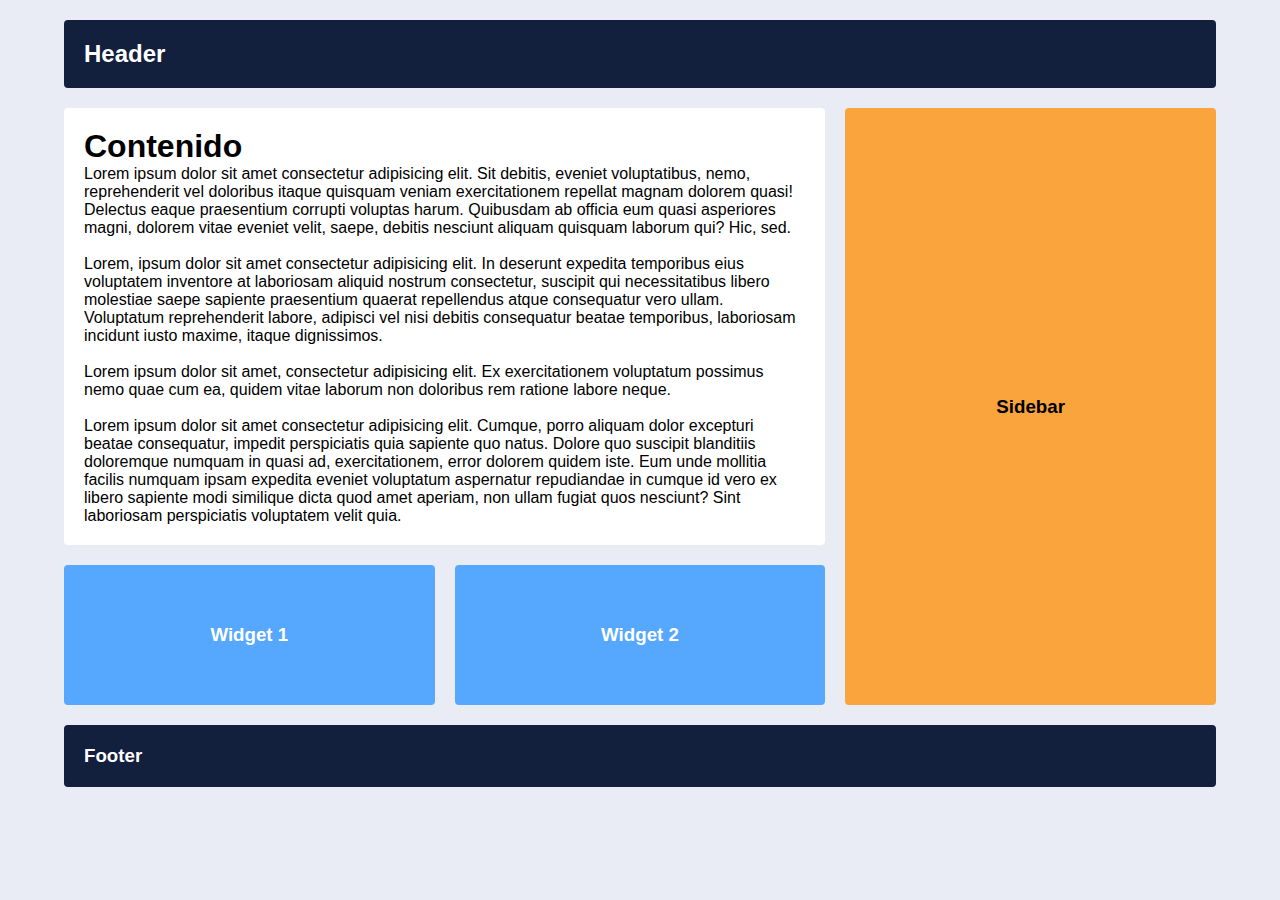
<file: CSS Grid Pagina Web Responsive/index.html>
<!DOCTYPE html>
<html lang="en">
<head>
    <meta charset="UTF-8">
    <meta name="viewport" content="width=device-width, initial-scale=1.0">
    <meta http-equiv="X-UA-Compatible" content="ie=edge">
    <title>Layout con CSS Grid</title>
    <link rel="stylesheet" href="CSS/style.css">
</head>
<body>
    <div class="contenedor">
        <header class="header">
            <h2>Header</h2>
        </header>

        <main class="contenido">
            <h1>Contenido</h1>
            <p>Lorem ipsum dolor sit amet consectetur adipisicing elit. Sit debitis, eveniet voluptatibus, nemo, reprehenderit vel doloribus itaque quisquam veniam exercitationem repellat magnam dolorem quasi! Delectus eaque praesentium corrupti voluptas harum. Quibusdam ab officia eum quasi asperiores magni, dolorem vitae eveniet velit, saepe, debitis nesciunt aliquam quisquam laborum qui? Hic, sed. <br> <br> Lorem, ipsum dolor sit amet consectetur adipisicing elit. In deserunt expedita temporibus eius voluptatem inventore at laboriosam aliquid nostrum consectetur, suscipit qui necessitatibus libero molestiae saepe sapiente praesentium quaerat repellendus atque consequatur vero ullam. Voluptatum reprehenderit labore, adipisci vel nisi debitis consequatur beatae temporibus, laboriosam incidunt iusto maxime, itaque dignissimos. <br> <br> Lorem ipsum dolor sit amet, consectetur adipisicing elit. Ex exercitationem voluptatum possimus nemo quae cum ea, quidem vitae laborum non doloribus rem ratione labore neque. <br> <br> Lorem ipsum dolor sit amet consectetur adipisicing elit. Cumque, porro aliquam dolor excepturi beatae consequatur, impedit perspiciatis quia sapiente quo natus. Dolore quo suscipit blanditiis doloremque numquam in quasi ad, exercitationem, error dolorem quidem iste. Eum unde mollitia facilis numquam ipsam expedita eveniet voluptatum aspernatur repudiandae in cumque id vero ex libero sapiente modi similique dicta quod amet aperiam, non ullam fugiat quos nesciunt? Sint laboriosam perspiciatis voluptatem velit quia.</p>
        </main>

        <aside class="sidebar">
            <h3>Sidebar</h3>
        </aside>
        <div class="widget-1">
            <h3>Widget 1</h3>
        </div>
        <div class="widget-2">
            <h3>Widget 2</h3>
        </div>
        <footer class="footer">
            <h3>Footer</h3>
        </footer>
    </div>
</body>
</html>
</file>
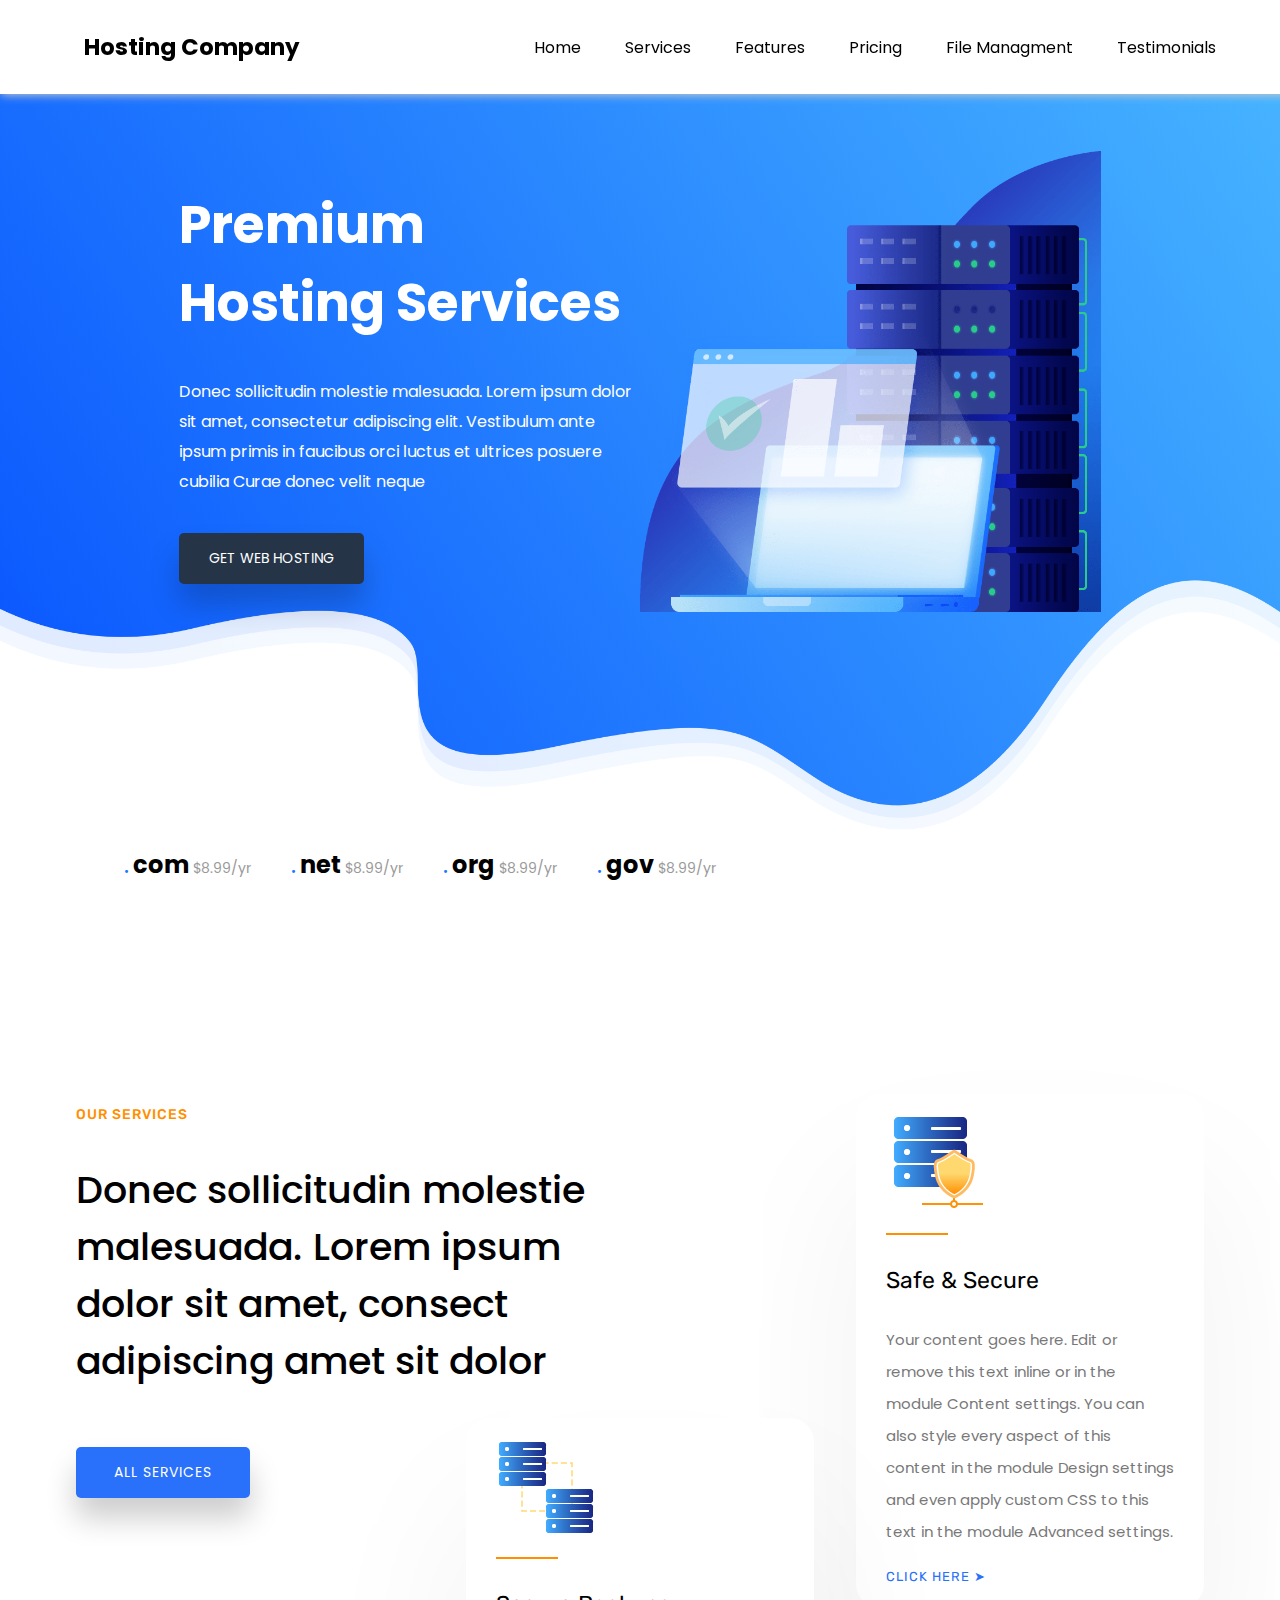
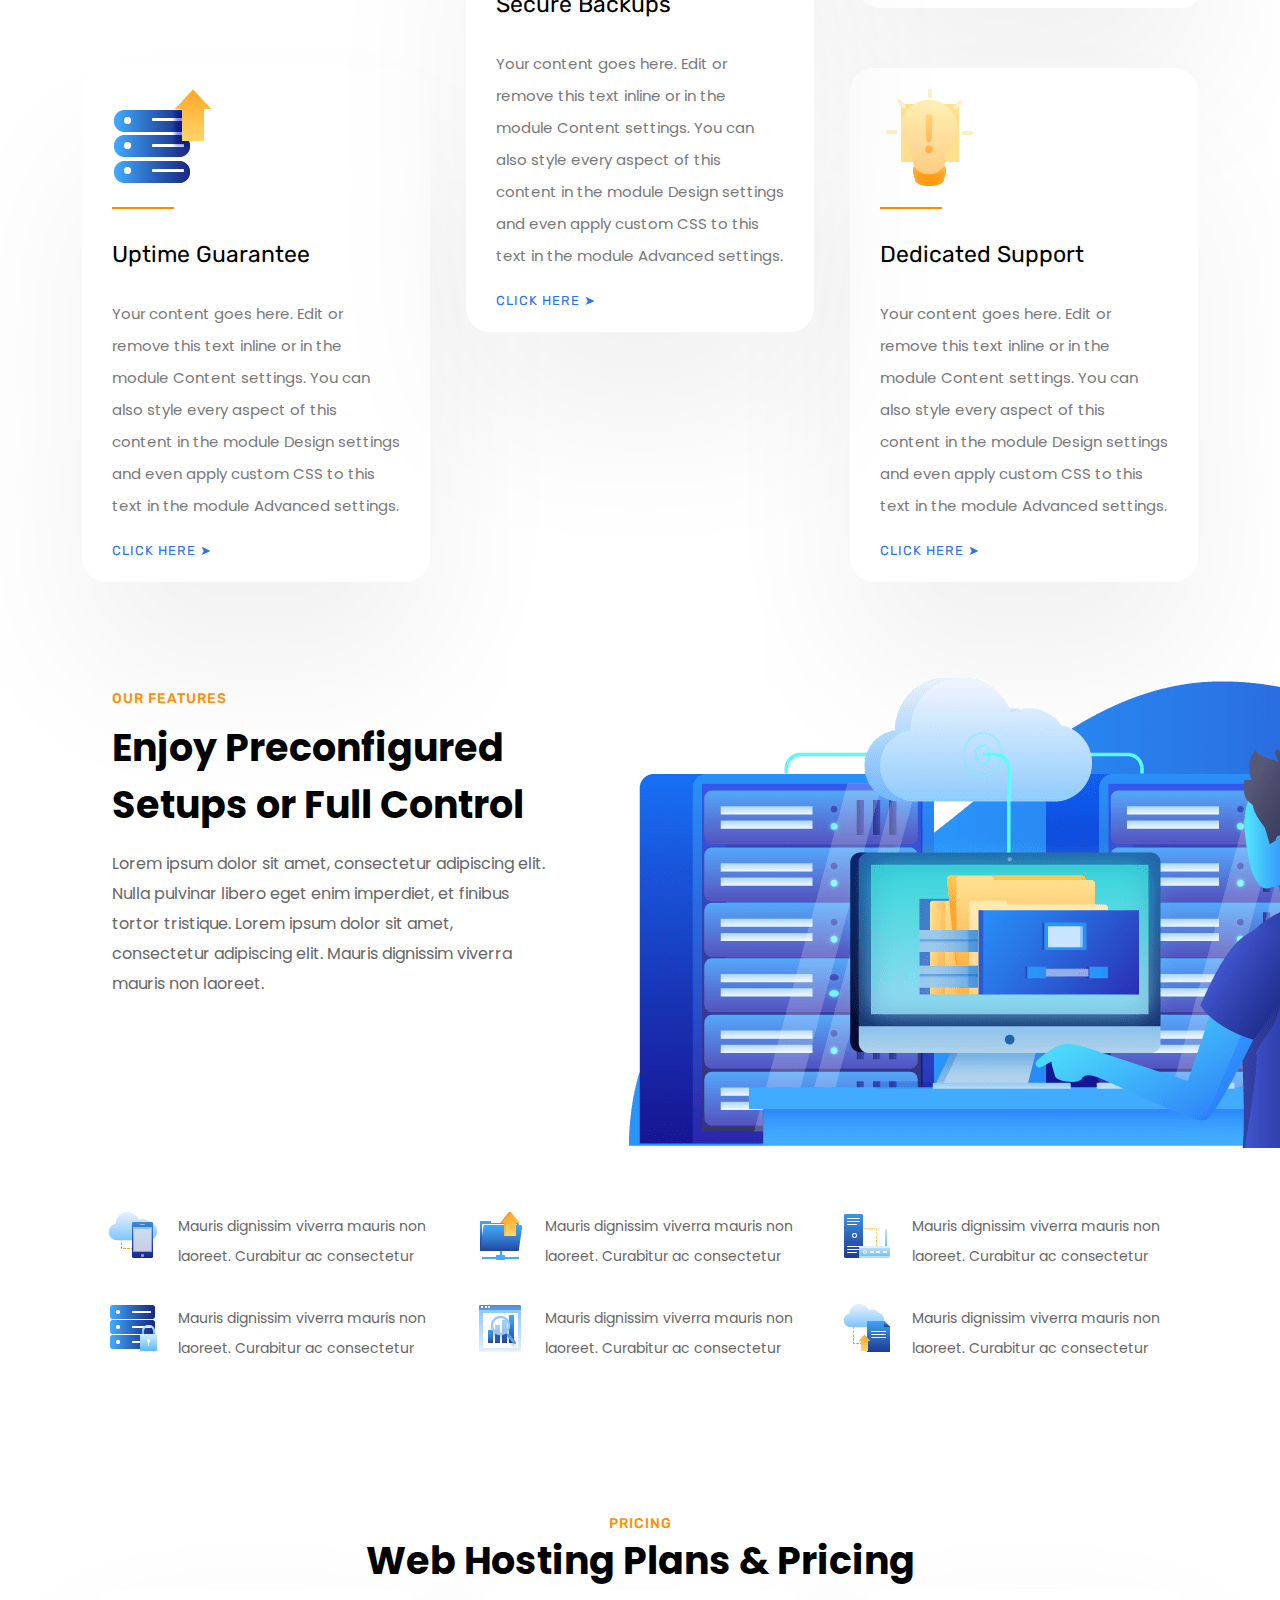
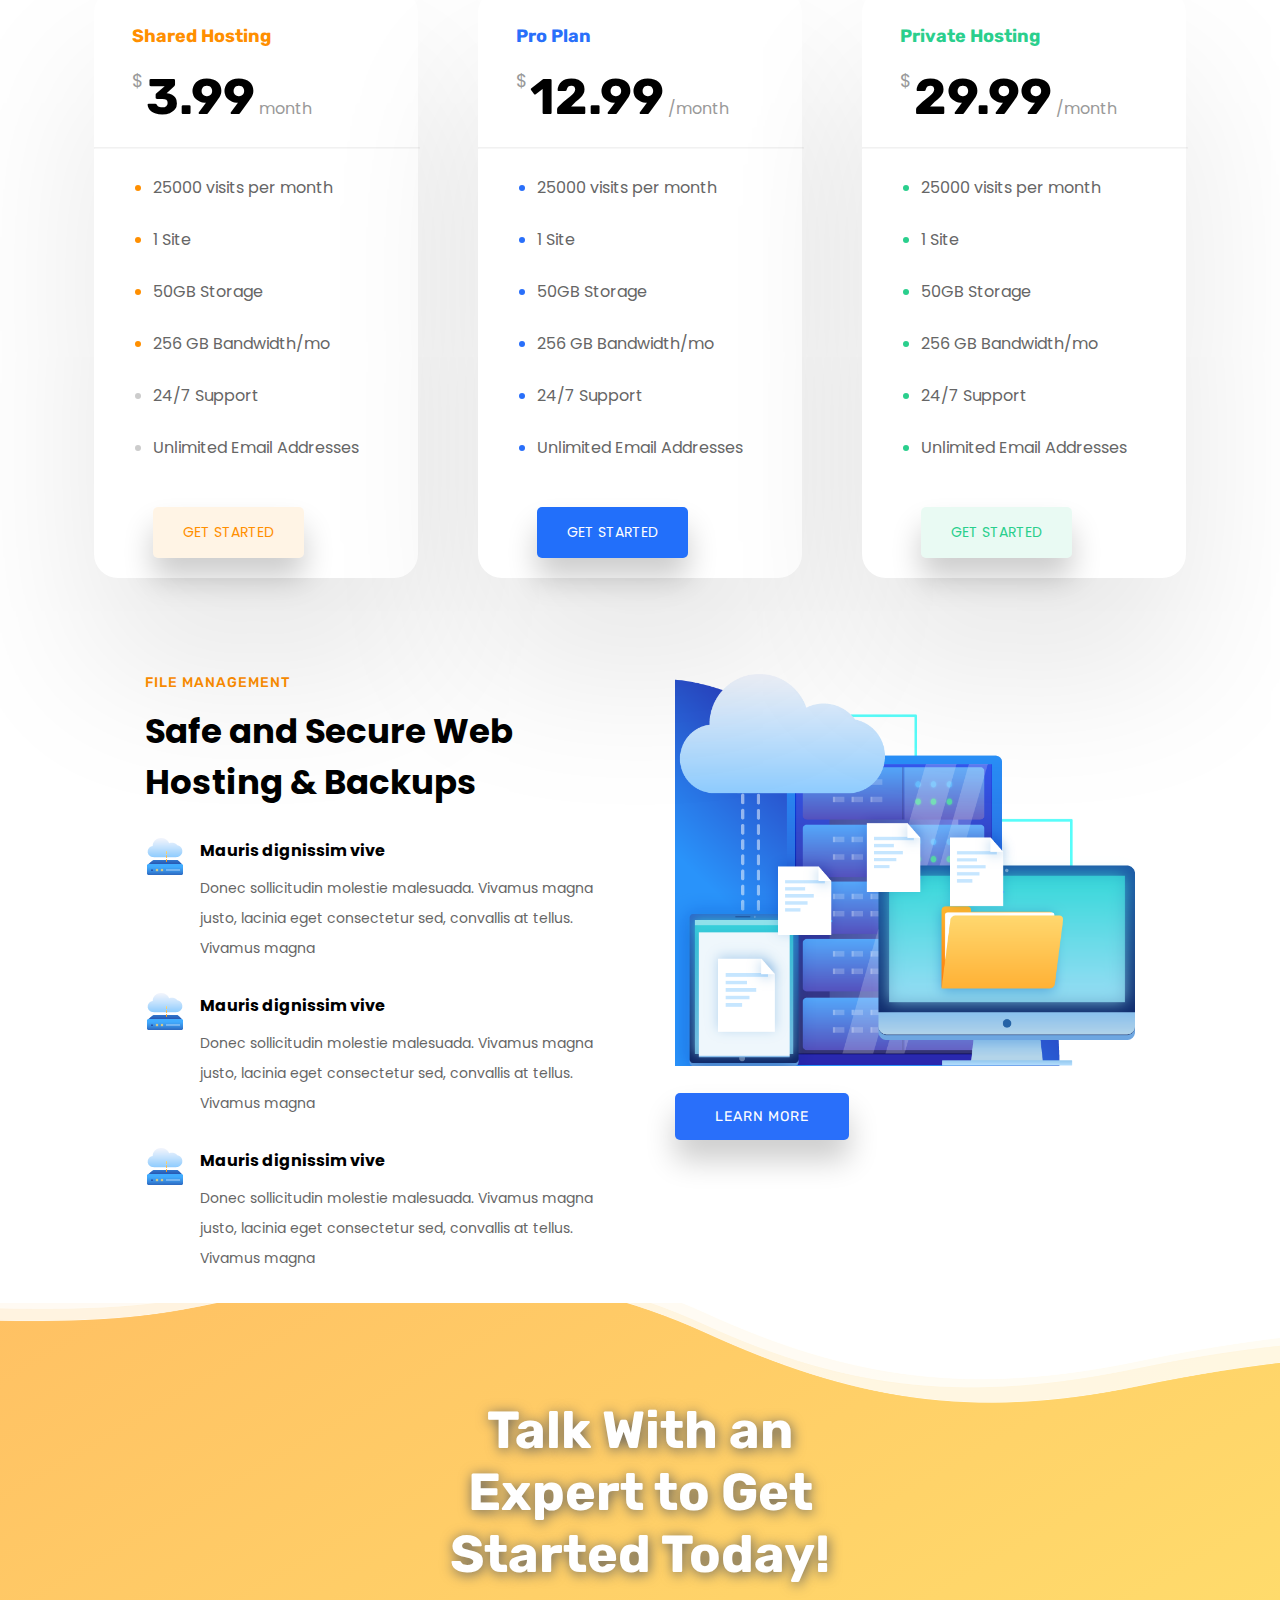
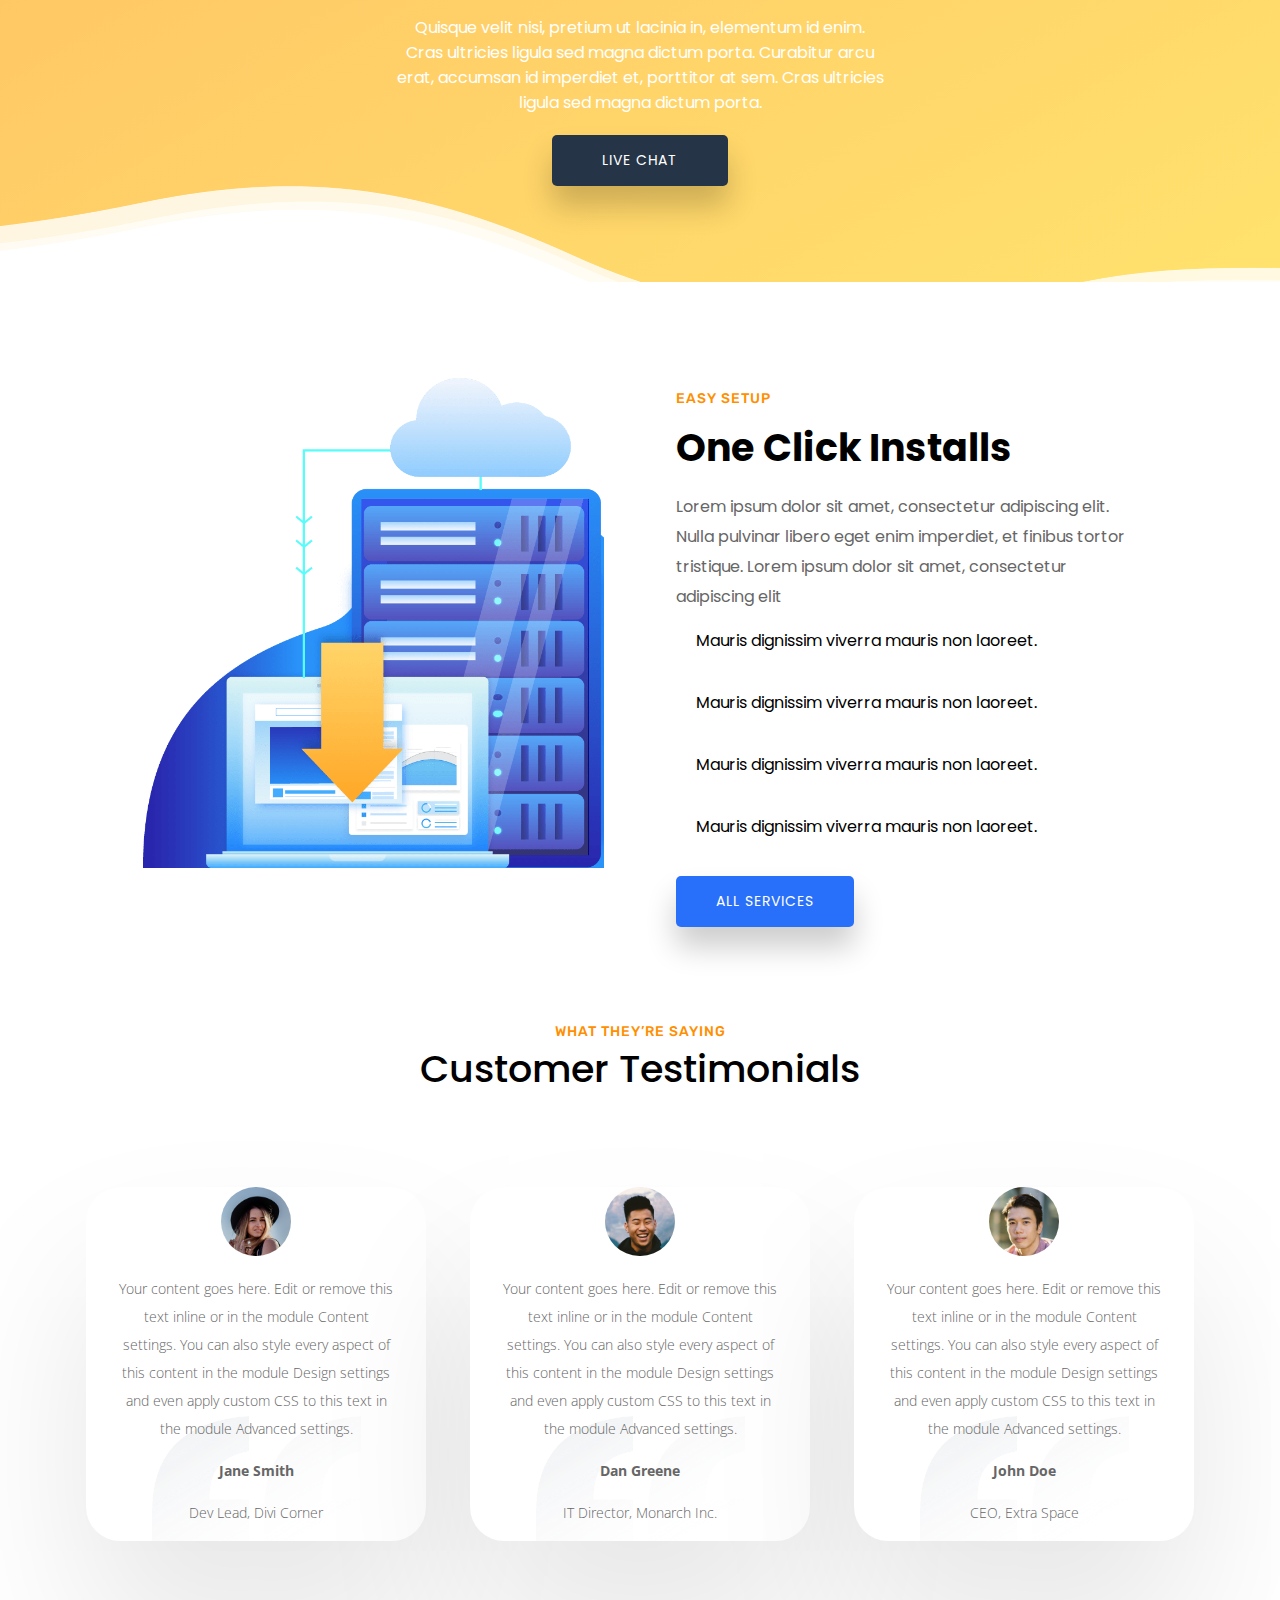
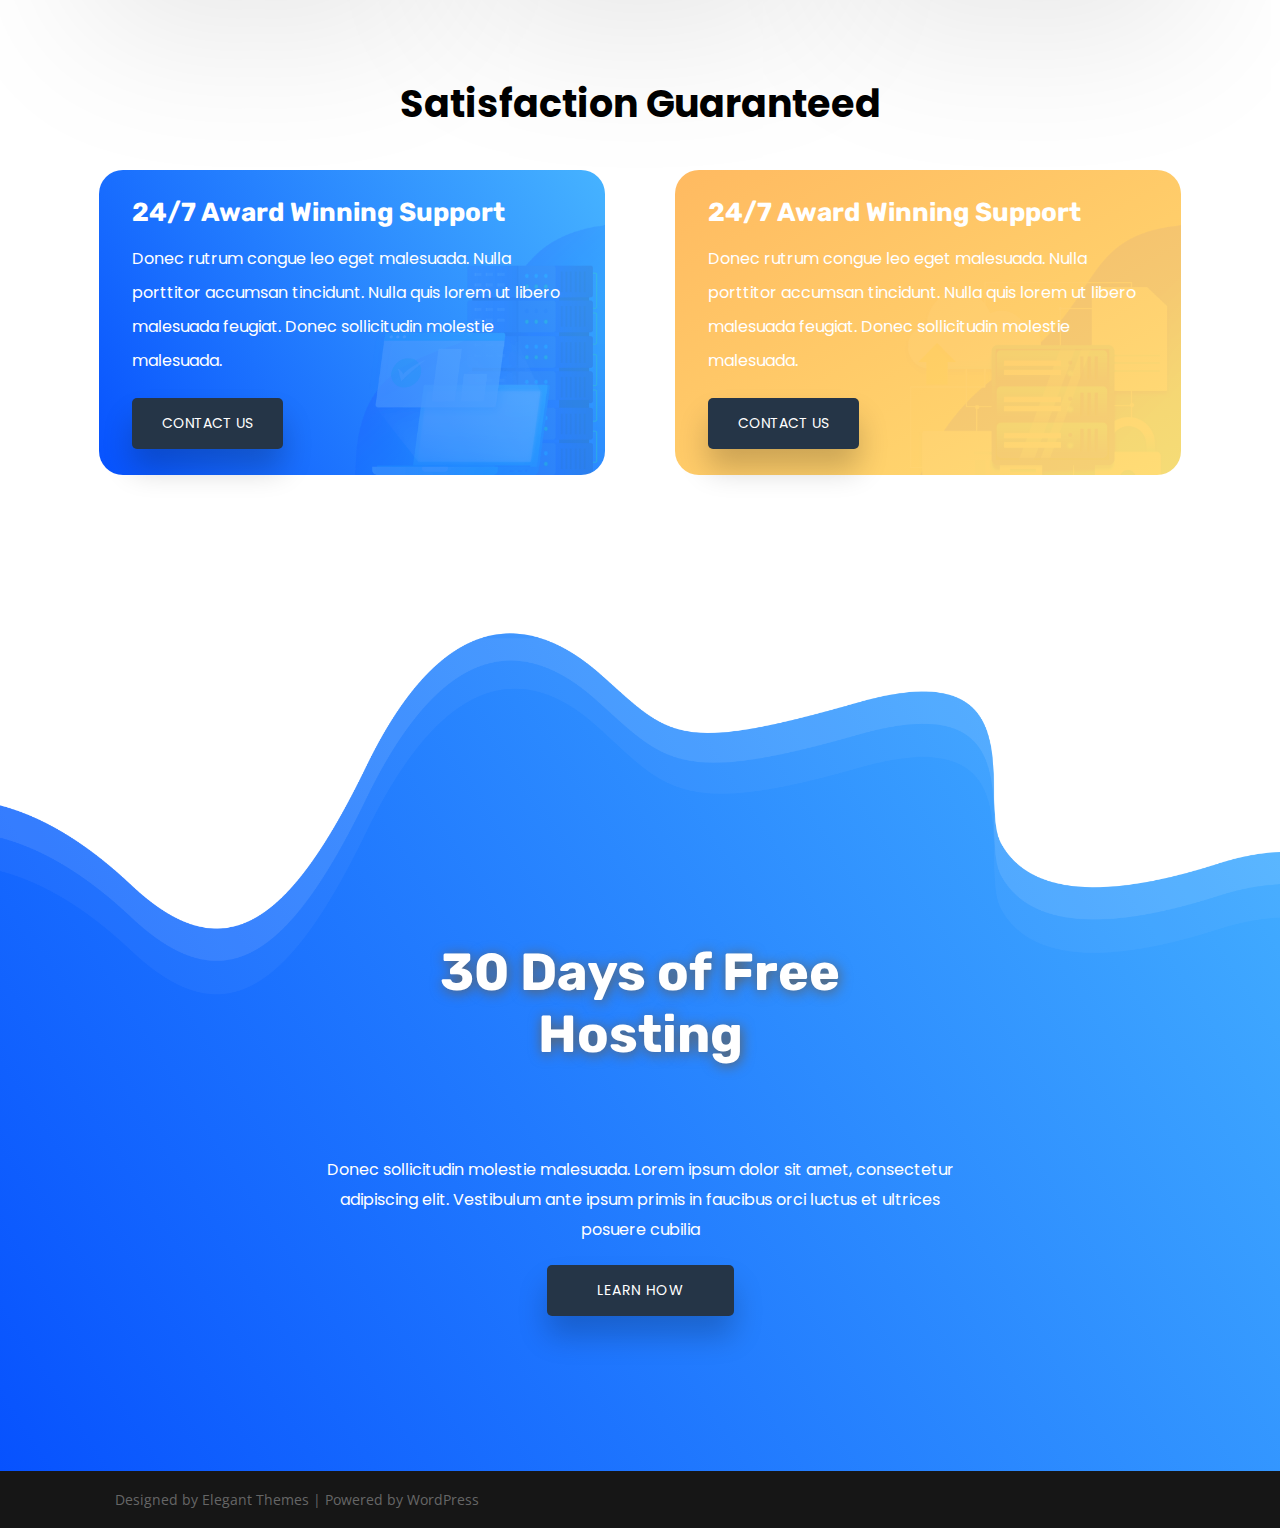
<file: Hosting Company/index.html>
<!DOCTYPE html>
<html lang="en" dir="ltr">
  <head>
    <meta charset="utf-8">
    <meta name="viewport" content="width=device-width, user-scalable=no">
    <meta http-equiv="X-UA-Compatible" content="ie=edge">
    <title>Hosting Company | Premium Hosting Services</title>
    <link rel="shortcut icon" href="IMG/favicon.ico" type="image/x-icon">
    <link rel="icon" href="IMG/favicon.ico" type="image/x-icon">
    <link rel="stylesheet" href="estilos.css">
    <link href="https://fonts.googleapis.com/css?family=Rubik&display=swap" rel="stylesheet"> 
    <link href="https://fonts.googleapis.com/css?family=Poppins" rel="stylesheet">
    <link rel="stylesheet" href="https://use.fontawesome.com/releases/v5.8.1/css/all.css" integrity="sha384-50oBUHEmvpQ+1lW4y57PTFmhCaXp0ML5d60M1M7uH2+nqUivzIebhndOJK28anvf" crossorigin="anonymous">
    <link href="https://fonts.googleapis.com/css?family=Open+Sans:300,400,600,800" rel="stylesheet">
  </head>

  <body>
    <header>
      <div class="Menu">
        <div class="Contenedor">
          <p class="Logo">Hosting Company</p>
          <img src="IMG/menu.png" class="Menu-Icon" alt="">
          <nav>
            <ul>
              <li><a href="#">Home</a></li>
              <li><a href="#Services">Services</a></li>
              <li><a href="#Features">Features</a></li>
              <li><a href="#Pricing">Pricing</a></li>
              <li><a href="#Easy">File Managment</a></li>
              <li><a href="#Testimonials">Testimonials</a></li>
            </ul>
          </nav>
        </div>
      </div>

      <div class="Contenedor">
        <div class="Contenedor-Inicio">
          <div class="Titular">
            <h1>Premium Hosting Services</h1>
            <p>Donec sollicitudin molestie malesuada. Lorem ipsum dolor sit amet, consectetur adipiscing elit. Vestibulum ante ipsum primis in faucibus orci luctus et ultrices posuere cubilia Curae donec velit neque</p>
            <a class="Boton" href="">GET WEB HOSTING</a>
          </div>
          <div class="Imagen">
            <img src="IMG/Header.png" alt="">
          </div>
        </div>
      </div>

    </header>

    <main>

      <div class="Contenedor">
        <ul class="Dominios">
          <li><span class="Punto">.</span> <span class="Dominio">com</span> <span class="Año">$8.99/yr</span></li>
          <li><span class="Punto">.</span> <span class="Dominio">net</span> <span class="Año">$8.99/yr</span></li>
          <li><span class="Punto">.</span> <span class="Dominio">org</span> <span class="Año">$8.99/yr</span></li>
          <li><span class="Punto">.</span> <span class="Dominio">gov</span> <span class="Año">$8.99/yr</span></li>
        </ul>
      </div>

      <section id="Services">
        <div class="Contenedor">
          <div class="Titular">
            <h2>OUR SERVICES</h2>
            <h3>Donec sollicitudin molestie malesuada. Lorem ipsum dolor sit amet, consect adipiscing amet sit dolor</h3>
            <a class="Boton" href="">ALL SERVICES</a>
          </div>
          <div id="Service-Uno" class="Service" style="margin-left:190px;">
              <img src="IMG/Safe.png" alt="">
              <hr>
              <h4>Safe & Secure</h4>
              <p>Your content goes here. Edit or remove this text inline or in the module Content settings. You can also style every aspect of this content in the module Design settings and even apply custom CSS to this text in the module Advanced settings.</p>
              <a href="">CLICK HERE ➤</a>
          </div>
        </div>

        <div class="Contenedor Contenedor-Services-2">
          <div class="Service">
              <img src="IMG/Uptime.png" alt="">
              <hr>
              <h4>Uptime Guarantee</h4>
              <p>Your content goes here. Edit or remove this text inline or in the module Content settings. You can also style every aspect of this content in the module Design settings and even apply custom CSS to this text in the module Advanced settings.</p>
              <a href="">CLICK HERE ➤</a>
          </div>
          <div class="Service" id="Dos">
              <img src="IMG/Secure.png" alt="">
              <hr>
              <h4>Secure Backups</h4>
              <p>Your content goes here. Edit or remove this text inline or in the module Content settings. You can also style every aspect of this content in the module Design settings and even apply custom CSS to this text in the module Advanced settings.</p>
              <a href="">CLICK HERE ➤</a>
          </div>
          <div class="Service" id="Service-Cuatro">
              <img src="IMG/Dedicated.png" alt="">
              <hr>
              <h4>Dedicated Support</h4>
              <p>Your content goes here. Edit or remove this text inline or in the module Content settings. You can also style every aspect of this content in the module Design settings and even apply custom CSS to this text in the module Advanced settings.</p>
              <a href="">CLICK HERE ➤</a>
          </div>
        </div>

      </section>

      <section id="Features">
        <div class="Contenedor">
          <div class="Titular">
            <h2>OUR FEATURES</h2>
            <h3>Enjoy Preconfigured Setups or Full Control</h3>
            <p>Lorem ipsum dolor sit amet, consectetur adipiscing elit. Nulla pulvinar libero eget enim imperdiet, et finibus tortor tristique. Lorem ipsum dolor sit amet, consectetur adipiscing elit. Mauris dignissim viverra mauris non laoreet.</p>
          </div>
          <div class="Imagen">
            <img src="IMG/Features-Grande.png" alt="">
          </div>
        </div>

        <div class="Contenedor Contenedor Features-2">
          <div class="Features-1">
            <div class="Feature">
              <ul>
                <li><img src="IMG/Features.png" alt=""></li>
                <li>Mauris dignissim viverra mauris non laoreet. Curabitur ac consectetur</li>
              </ul>
            </div>

            <div class="Feature">
              <ul>
                <li><img src="IMG/Features-2.png" alt=""></li>
                <li>Mauris dignissim viverra mauris non laoreet. Curabitur ac consectetur</li>
              </ul>
            </div>

            <div class="Feature">
              <ul>
                <li><img src="IMG/Features-3.png" alt=""></li>
                <li>Mauris dignissim viverra mauris non laoreet. Curabitur ac consectetur</li>
              </ul>
            </div>
          </div>

          <div class="Features-2">
            <div class="Feature">
              <ul>
                <li><img src="IMG/Features-4.png" alt=""></li>
                <li>Mauris dignissim viverra mauris non laoreet. Curabitur ac consectetur</li>
              </ul>
            </div>

            <div class="Feature">
              <ul>
                <li><img src="IMG/Features-5.png" alt=""></li>
                <li>Mauris dignissim viverra mauris non laoreet. Curabitur ac consectetur</li>
              </ul>
            </div>

            <div class="Feature">
              <ul>
                <li><img src="IMG/Features-6.png" alt=""></li>
                <li>Mauris dignissim viverra mauris non laoreet. Curabitur ac consectetur</li>
              </ul>
            </div>
          </div>
        </div>

      </section>

      <section id="Pricing">
        <div class="Contenedor">
          <h2>PRICING</h2>
          <h3>Web Hosting Plans & Pricing</h3>
          <div class="Contenedor-Precios">
            <div class="Tabla" id="One">
              <ul>
                <li>Shared Hosting</li>
                <li><span class="Dolar">$</span> <span class="Numero">3.99</span> <span class="Mes">month</span></li>
                <hr>
                <li class="Item"><span>25000 visits per month</li>
                <li class="Item"><span>1 Site</li>
                <li class="Item"><span>50GB Storage</li>
                <li class="Item"><span>256 GB Bandwidth/mo</li>
                <li class="Item Hidden"><span>24/7 Support</li>
                <li class="Item Hidden"><span>Unlimited Email Addresses</li>
              </ul>
              <a class="Boton" href="">GET STARTED</a>
            </div>
            <div class="Tabla" id="Two">
              <ul>
                <li>Pro Plan</li>
                <li><span class="Dolar">$</span> <span class="Numero">12.99</span> <span class="Mes">/month</span></li>
                <hr>
                <li class="Item"><span>25000 visits per month</li>
                <li class="Item"><span>1 Site</li>
                <li class="Item"><span>50GB Storage</li>
                <li class="Item"><span>256 GB Bandwidth/mo</li>
                <li class="Item Hidden"><span>24/7 Support</li>
                <li class="Item Hidden"><span>Unlimited Email Addresses</li>
              </ul>
              <a class="Boton" href="">GET STARTED</a>
            </div>
            <div class="Tabla" id="Three">
              <ul>
                <li>Private Hosting</li>
                <li><span class="Dolar">$</span> <span class="Numero">29.99</span> <span class="Mes">/month</span></li>
                <hr>
                <li class="Item"><span>25000 visits per month</li>
                <li class="Item"><span>1 Site</li>
                <li class="Item"><span>50GB Storage</li>
                <li class="Item"><span>256 GB Bandwidth/mo</li>
                <li class="Item Hidden"><span>24/7 Support</li>
                <li class="Item Hidden"><span>Unlimited Email Addresses</li>
              </ul>
              <a class="Boton" href="">GET STARTED</a>
            </div>
          </div>
        </div>
      </section>

      <section id="File">
        <div class="Contenedor">
          <div class="Titular">
            <h2>FILE MANAGEMENT</h2>
            <h3>Safe and Secure Web Hosting & Backups</h3>
          <div class="Iconos">

            <div class="Item">
              <div class="Icono">
                <img src="IMG/filemanagement.png" alt="">
              </Div>
          <div class="Texto">
            <h4>Mauris dignissim vive</h4>
            <p>Donec sollicitudin molestie malesuada. Vivamus magna justo, lacinia eget consectetur sed, convallis at tellus. Vivamus magna</p>
          </div>
           </div>

        <div class="Item">
          <div class="Icono">
            <img src="IMG/filemanagement.png" alt="">
          </div>
          <div class="Texto">
            <h4>Mauris dignissim vive</h4>
            <p>Donec sollicitudin molestie malesuada. Vivamus magna justo, lacinia eget consectetur sed, convallis at tellus. Vivamus magna</p>
          </div>
        </div>

        <div class="Item">
          <div class="Icono">
            <img src="IMG/filemanagement.png" alt="">
          </div>
          <div class="Texto">
            <h4>Mauris dignissim vive</h4>
            <p>Donec sollicitudin molestie malesuada. Vivamus magna justo, lacinia eget consectetur sed, convallis at tellus. Vivamus magna</p>
          </div>
        </div>

      </div>
    </div>
    <div class="Imagen">
      <img src="IMG/File-Grande.png" alt="">
      <a class="Boton" href="">LEARN MORE</a>
    </div>
  </div>
  </section>

  <section id="Expert">
    <div class="Contenedor">
      <h2>Talk With an Expert to Get Started Today!</h2>
      <p>Quisque velit nisi, pretium ut lacinia in, elementum id enim. Cras ultricies ligula sed magna dictum porta. Curabitur arcu erat, accumsan id imperdiet et, porttitor at sem. Cras ultricies ligula sed magna dictum porta.</p>
      <a class="Boton" href="">LIVE CHAT</a>
    </div>
  </section>

  <section id="Easy">
    <div class="Contenedor">
      <div class="Imagen"><img src="IMG/easy.png" alt=""></div>
      <div class="Titular">
        <h2>EASY SETUP</h2>
        <h3>One Click Installs</h3>
        <p>Lorem ipsum dolor sit amet, consectetur adipiscing elit. Nulla pulvinar libero eget enim imperdiet, et finibus tortor tristique. Lorem ipsum dolor sit amet, consectetur adipiscing elit</p>
        <div class="Lista">
          <ul>
            <li><i class="fas fa-check"></i></li>
            <li>Mauris dignissim viverra mauris non laoreet.</li>
          </ul>
          <ul>
            <li><i class="fas fa-check"></i></li>
            <li>Mauris dignissim viverra mauris non laoreet.</li>
          </ul>
          <ul>
            <li><i class="fas fa-check"></i></li>
            <li>Mauris dignissim viverra mauris non laoreet.</li>
          </ul>
          <ul>
            <li><i class="fas fa-check"></i></li>
            <li>Mauris dignissim viverra mauris non laoreet.</li>
          </ul>
        </div>
        <a class="Boton" href="">ALL SERVICES</a>
      </div>
    </div>
  </section>

  <section id="Testimonials">
    <div class="Contenedor">
      <h2>WHAT THEY’RE SAYING</h2>
      <h3>Customer Testimonials</h3>
      <div class="Contenedor-Testimonials">
        <div class="Testimonials">
          <img src="IMG/Jane.jpg" alt="">
          <p>Your content goes here. Edit or remove this text inline or in the module Content settings. You can also style every aspect of this content in the module Design settings and even apply custom CSS to this text in the module Advanced settings.</p>
          <p class="Nombre">Jane Smith</p>
          <p>Dev Lead, Divi Corner</p>
      </div>

      <div class="Testimonials">
        <img src="IMG/Dan.jpg" alt="">
        <p>Your content goes here. Edit or remove this text inline or in the module Content settings. You can also style every aspect of this content in the module Design settings and even apply custom CSS to this text in the module Advanced settings.</p>
        <p class="Nombre">Dan Greene</p>
        <p>IT Director, Monarch Inc.</p>
      </div>

      <div class="Testimonials">
        <img src="IMG/Jhon.jpg" alt="">
        <p>Your content goes here. Edit or remove this text inline or in the module Content settings. You can also style every aspect of this content in the module Design settings and even apply custom CSS to this text in the module Advanced settings.</p>
        <p class="Nombre">John Doe</p>
        <p>CEO, Extra Space</p>
     </div>

    </div>
   </div>
  </section>

  <section id="Satisfaction">
    <div class="Contenedor">
      <h3>Satisfaction Guaranteed</h3>
      <div class="Contenedor-Tarjetas">
      <div class="Tarjeta">
        <h4>24/7 Award Winning Support</h4>
        <p>Donec rutrum congue leo eget malesuada. Nulla porttitor accumsan tincidunt. Nulla quis lorem ut libero malesuada feugiat. Donec sollicitudin molestie malesuada.</p>
        <a class="Boton" href="">CONTACT US</a>
      </div>

      <div class="Tarjeta Tarjeta-Dos">
        <h4>24/7 Award Winning Support</h4>
        <p>Donec rutrum congue leo eget malesuada. Nulla porttitor accumsan tincidunt. Nulla quis lorem ut libero malesuada feugiat. Donec sollicitudin molestie malesuada.</p>
        <a class="Boton" href="">CONTACT US</a>
      </div>
     </div>

    </div>
  </section>

  <section id="Treinta">
    <div class="Contenedor">
      <h2>30 Days of Free Hosting</h2>
      <p>Donec sollicitudin molestie malesuada. Lorem ipsum dolor sit amet, consectetur adipiscing elit. Vestibulum ante ipsum primis in faucibus orci luctus et ultrices posuere cubilia</p>
      <a class="Boton" href="">LEARN HOW</a>
    </div>
  </section>
    </main>

    <footer>
      <div class="Contenedor">
        <div class="Copy"><p>Designed by Elegant Themes | Powered by WordPress</p></div>
        <div class="Redes">
        <ul>
          <li><i class="Fab Fa-Facebook-F"></i></li>
          <li><i class="Fab Fa-Twitter"></i></li>
          <li><i class="Fab Fa-Google-Plus-G"></i></li>
          <li><i class="Fas Fa-Rss"></i></li>
        </ul>
       </div>
      </div>
    </footer>

    <div class="Popup">
      <p>SUSCRIBITE PARA UN 10% DE DESCUENTO</p>
      <form action="">
        <input type="Text" placeholder="Email">
        <input type="Submit" value="SUSCRIBITE">
        <p class="Cerrar">X</p>
      </form>
    </div>

    <script
      src="https://code.jquery.com/jquery-3.3.1.min.js"
      integrity="sha256-FgpCb/KJQlLNfOu91ta32o/NMZxltwRo8QtmkMRdAu8="
      crossorigin="anonymous"></script>

    <script src="JS/script.js"></script>

  </body>

</html>
</file>
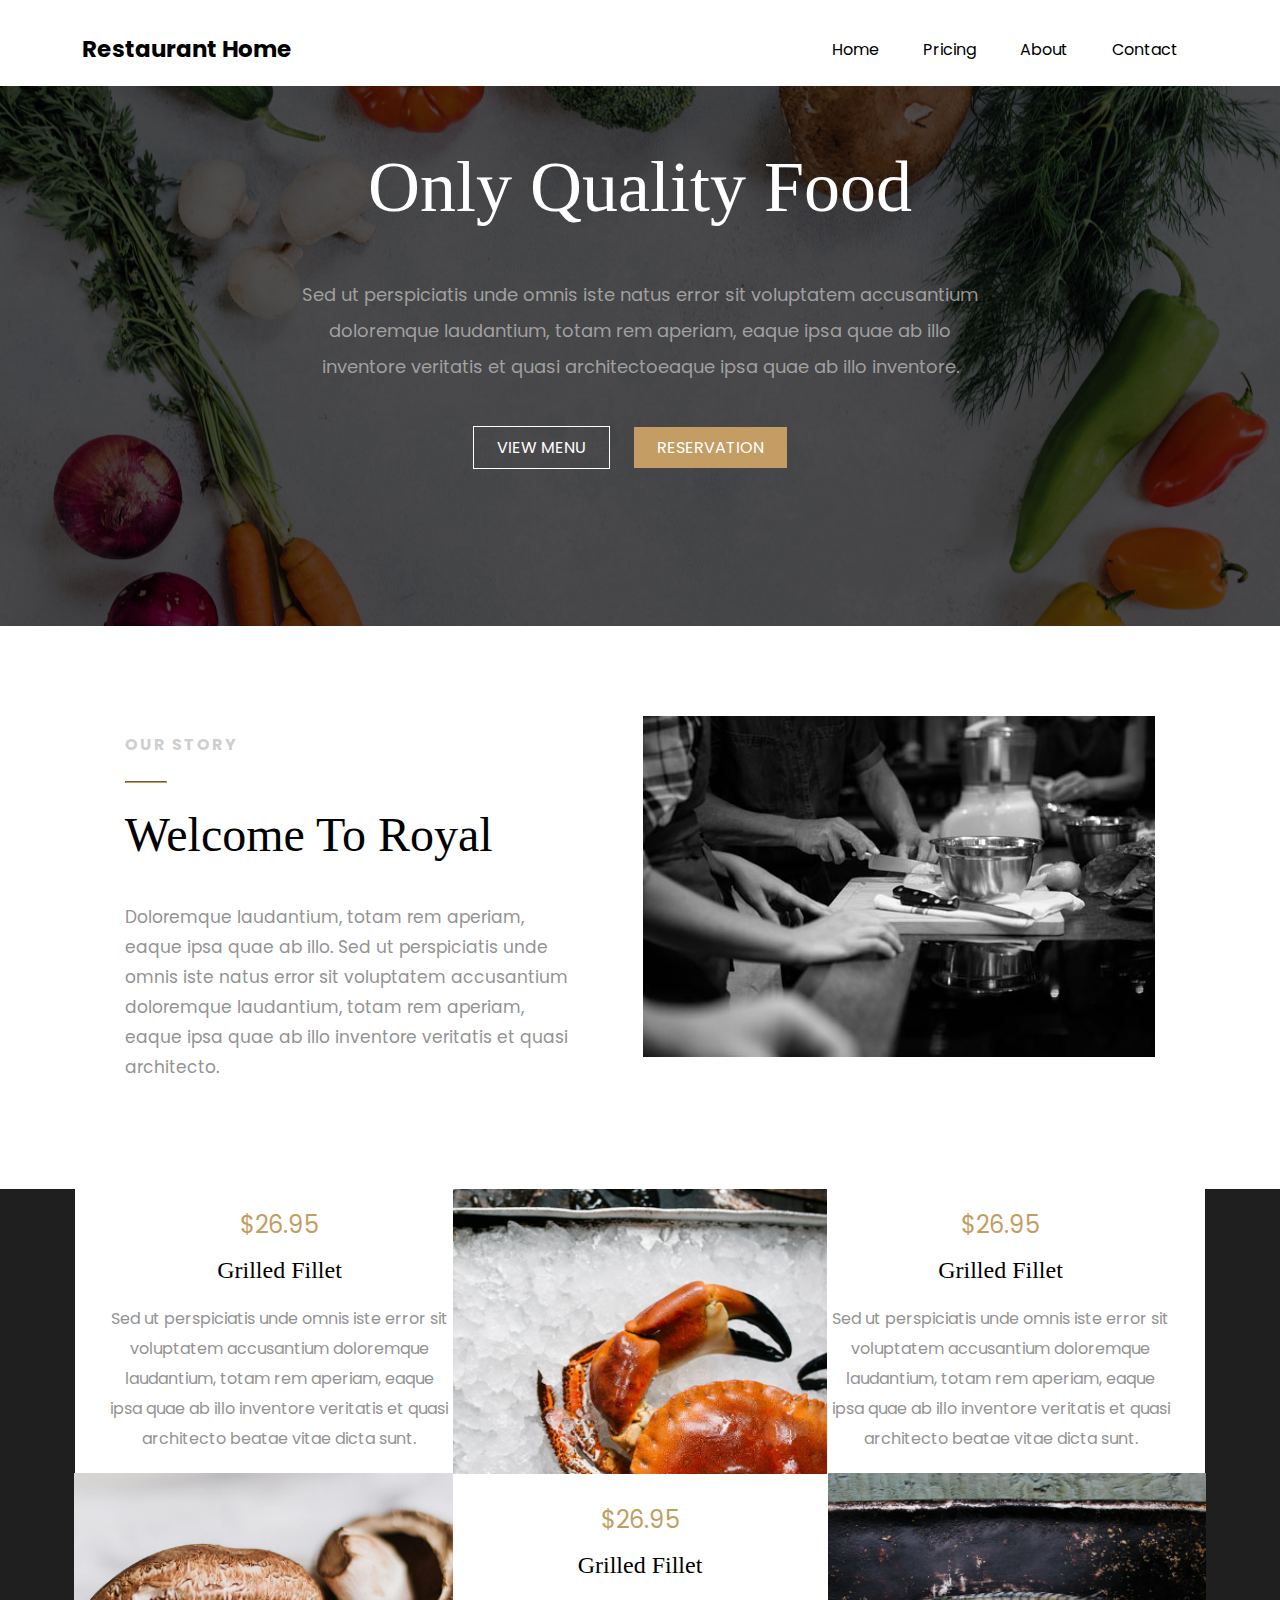
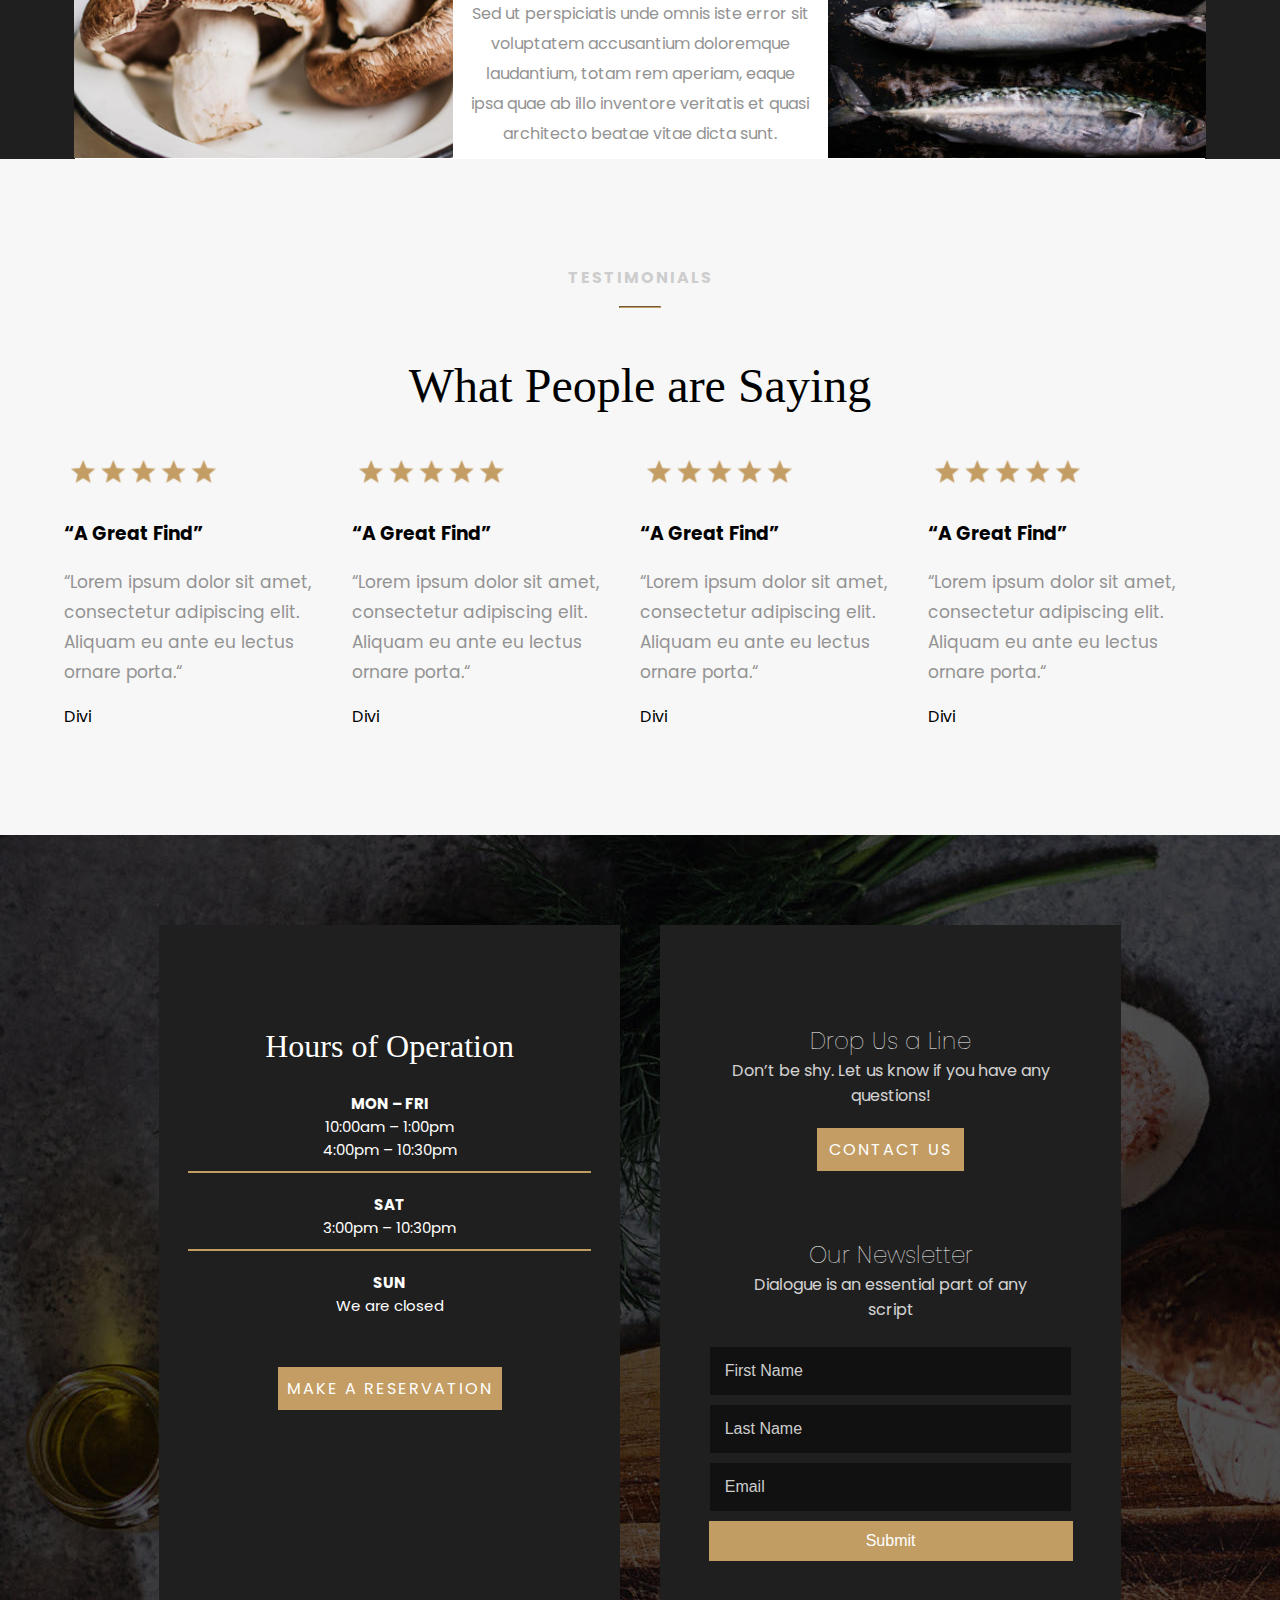
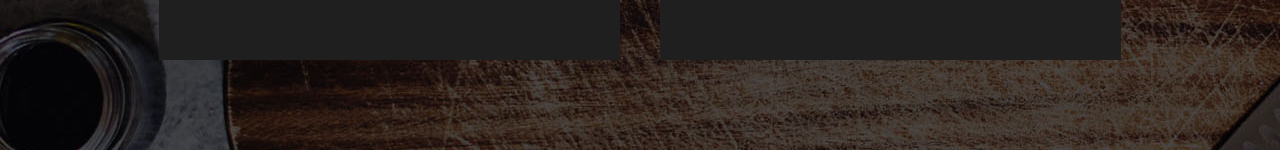
<file: Restaurant Home/index.html>
<!DOCTYPE html>
<html lang="en" dir="ltr">
  <head>
    <meta charset="utf-8">
    <meta name="viewport" content="width=device-width, user-scalable=no">
    <title>Restaurant Home</title>
    <link rel="stylesheet" href="estilos.css">
    <link href="https://fonts.googleapis.com/css?family=Poppins&display=swap" rel="stylesheet">
    <script
			  src="https://code.jquery.com/jquery-3.4.1.min.js"
			  integrity="sha256-CSXorXvZcTkaix6Yvo6HppcZGetbYMGWSFlBw8HfCJo="
        crossorigin="anonymous">
    </script>
    <script src="script.js"></script>
  </head>

  <header>
    <div class="Menu">
      <div class="Contenedor">
        <p class="Logo">Restaurant Home</p>
        <img src="Imagenes/menu.png" class="Menu-Icon" alt="">
          <nav>
            <ul>
              <li><a href="">Home</a></li>
              <li><a href="">Pricing</a></li>
              <li><a href="">About</a></li>
              <li><a href="">Contact</a></li>
            </ul>
          </nav>
      </div>
    </div>
  </header>

  <body>

    <section id="Intro">
      <div class="Contenedor">
        <div class="Contenedor-Titulo">
          <div class="Titulo">
            <h1>Only Quality Food</h1>
            <p>Sed ut perspiciatis unde omnis iste natus error sit voluptatem accusantium doloremque laudantium, totam rem aperiam, eaque ipsa quae ab illo inventore veritatis et quasi architectoeaque ipsa quae ab illo inventore.</p>
            <div class="Botones">
              <a href="" class="Menu">VIEW MENU</a>
              <a href="" class="Resrvation">RESERVATION</a>
            </div>
          </div>
        </div>
      </div>
    </section>

    <section id="Our-Story">
      <div class="Contenedor">
        <div class="Izquierda">
          <p class="Our-Story">OUR STORY</p>
          <hr>
          <h2>Welcome To Royal</h2>
          <p class="Texto">Doloremque laudantium, totam rem aperiam, eaque ipsa quae ab illo. Sed ut perspiciatis unde omnis iste natus error sit voluptatem accusantium doloremque laudantium, totam rem aperiam, eaque ipsa quae ab illo inventore veritatis et quasi architecto.</p>
        </div>
        <div class="Derecha">
          <img src="Imagenes/story.jpg" alt="">
        </div>
      </div>
    </section>

    <section id="Menu">
      <div class="Contenedor">

        <div class="Linea1">
          <div class="Texto">
          <ul>
            <li class="Pricing">$26.95</li>
            <li class="Titulo">Grilled Fillet</li>
            <li class="Parafo">Sed ut perspiciatis unde omnis iste error sit voluptatem accusantium doloremque laudantium, totam rem aperiam, eaque ipsa quae ab illo inventore veritatis et quasi architecto beatae vitae dicta sunt.</li>
          </ul>
        </div>
        <div class="Foto"></div>
        <div class="Texto" id="Texto-Dos">
        <ul>
          <li class="Pricing">$26.95</li>
          <li class="Titulo">Grilled Fillet</li>
          <li class="Parafo">Sed ut perspiciatis unde omnis iste error sit voluptatem accusantium doloremque laudantium, totam rem aperiam, eaque ipsa quae ab illo inventore veritatis et quasi architecto beatae vitae dicta sunt.</li>
        </ul>
      </div>
      </div>

      <div class="Linea2">
        <div class="Foto Hongos"></div>
        <div class="Texto" id="Texto-Ultimo">
        <ul>
          <li class="Pricing">$26.95</li>
          <li class="Titulo">Grilled Fillet</li>
          <li class="Parafo">Sed ut perspiciatis unde omnis iste error sit voluptatem accusantium doloremque laudantium, totam rem aperiam, eaque ipsa quae ab illo inventore veritatis et quasi architecto beatae vitae dicta sunt.</li>
        </ul>
      </div>
      <div class="Foto Pez"></div>
      </div>
    </section>

    <section id="Testimonials">
      <div class="Contenedor">
        <p class="Titulo">TESTIMONIALS</p>
        <hr>
        <h2>What People are Saying</h2>
        <div class="Contenedor-Testimonials">
          <div class="Testimonial">
            <img src="Imagenes/estrellas.png" alt="">
            <h3>“A Great Find”</h3>
            <p class="Texto">“Lorem ipsum dolor sit amet, consectetur adipiscing elit. Aliquam eu ante eu lectus ornare porta.“</p>
            <p class="Nombre">Divi</p>
          </div>

          <div class="Testimonial">
            <img src="Imagenes/estrellas.png" alt="">
            <h3>“A Great Find”</h3>
            <p class="Texto">“Lorem ipsum dolor sit amet, consectetur adipiscing elit. Aliquam eu ante eu lectus ornare porta.“</p>
            <p class="Nombre">Divi</p>
          </div>

          <div class="Testimonial">
            <img src="Imagenes/estrellas.png" alt="">
            <h3>“A Great Find”</h3>
            <p class="Texto">“Lorem ipsum dolor sit amet, consectetur adipiscing elit. Aliquam eu ante eu lectus ornare porta.“</p>
            <p class="Nombre">Divi</p>
          </div>

          <div class="Testimonial">
            <img src="Imagenes/estrellas.png" alt="">
            <h3>“A Great Find”</h3>
            <p class="Texto">“Lorem ipsum dolor sit amet, consectetur adipiscing elit. Aliquam eu ante eu lectus ornare porta.“</p>
            <p class="Nombre">Divi</p>
          </div>
        </div>
      </div>
    </section>

    <section id="Contacto">
      <div class="Contenedor">
        <div class="izquierda">
          <h2>Hours of Operation</h2>
          <ul>
            <li>MON – FRI</li>
            <li>10:00am – 1:00pm</li>
            <li>4:00pm – 10:30pm</li>
          </ul>
          <ul>
            <li>SAT</li>
            <li>3:00pm – 10:30pm</li>
          </ul>
          <ul id="Tercero">
            <li>SUN</li>
            <li>We are closed</li>
          </ul>
          <a href="">MAKE A RESERVATION</a>
        </div>

        <div class="Derecha">
          <h3>Drop Us a Line</h3>
          <p>Don’t be shy. Let us know if you have any questions!</p>
          <a href="">CONTACT US</a>
          <h3 class="News">Our Newsletter</h3>
          <p>Dialogue is an essential part of any script</p>
          <form action="">
            <input type="text" placeholder="First Name">
            <input type="text" placeholder="Last Name">
            <input type="text" placeholder="Email">
            <input type="submit" placeholder="CONTACT US">
          </form>
        </div>
      </div>
    </section>

  </body>

</html>
</file>
<file: CSS Grid Pagina Web Responsive/CSS/style.css>
* {
    margin: 0px;
    padding: 0px;
}

body {
    background: #E9ECF4;
    color: #000;
    font-family: Arial, Helvetica, sans-serif;
}

.contenedor {
    width: 90%;
    max-width: 1280px;
    margin: 20px auto;
    display: grid;
    grid-gap: 20px;
    grid-template-columns: repeat(3, 1fr);
    grid-template-rows: repeat(4, auto);

    grid-template-areas: "header header header"
                         "contenido contenido sidebar"
                         "widget-1 widget-2 sidebar"
                         "footer footer footer";
}

.contenedor > div,
.contenedor .header,
.contenedor .contenido,
.contenedor .sidebar,
.contenedor .footer {
    background: #fff;
    padding: 20px;
    border-radius: 4px;
}

.contenedor .header {
    background: #12203E;
    color: #fff;
    grid-area: header;
}

.contenedor .contenido {
    grid-area: contenido;
}

.contenedor .sidebar {
    background: #fAA43D;
    text-align: center;
    display: flex;
    align-items: center;
    min-height: 100px;
    justify-content: center;
    grid-area: sidebar;
}

.contenedor .widget-1,
.contenedor .widget-2 {
    background: #55a8fd;
    color: #fff;
    height: 100px;
    text-align: center;
    display: flex;
    align-items: center;
    justify-content: center;
}

.contenedor .widget-1 {
    grid-area: widget-1;
}

.contenedor .widget-2 {
    grid-area: widget-2;
}

.contenedor .footer {
    background: #12203E;
    color: #fff;
    grid-area: footer;
}

@media screen and (max-width: 768px){
    .contenedor {
        grid-template-areas: "header header header"
                             "contenido contenido contenido"
                             "sidebar sidebar sidebar"
                             "widget-1 widget-1 widget-2"
                             "footer footer footer";
    }
}
</file>
<file: Hosting Company/estilos.css>
body {
  padding: 0;
  margin: 0;
  font-family: "Poppins";
}

.Contenedor {
  width: 90%;
  max-width: 1280;
  margin: auto;
}

header {
  background-image: url(IMG/ondas.png), linear-gradient(237deg, #46b3ff 0%, #0752fe 100%);
  background-repeat: no-repeat;
  background-position: bottom center;
  height: 750px;
  background-size: contain;
}

.Menu {
  background: #fff;
  padding: 9px 20px;
  position: fixed;
  width: 100%;
  top: 0;
  box-shadow: 1px 1px 9px #ccc;
  z-index: 100;
}

.Menu .Contenedor {
  display: flex;
  justify-content: space-between;
  align-items: center;
}

header .Logo {
  font-size: 23px;
  font-weight: bold;
  color: #000;
}

nav ul li {
  display: inline-block;
  margin: 0 20px;
}

nav ul li a {
  text-decoration: none;
  color: #000;
}

header .Contenedor-Inicio {
  display: flex;
  justify-content: center;
  margin: 9vh 0;
}

header .Titular, header .Imagen {
  width: 40%;
  margin-top: 70px;
}

header h1 {
  font-size: 52px;
  color: #fff;
}

header p {
  color: #fff;
  line-height: 30px;
}

header .Imagen img {
  width: 100%;
}

.Boton {
  background: #253547;
  color: #fff;
  text-decoration: none;
  padding: 15px 30px;
  border-radius: 5px;
  font-size: 14px;
  box-shadow: 0px 20px 30px 0px rgba(0, 0, 0, 0.2);
  margin-top: 20px;
  display: inline-block;
}

.Dominios {
  display: flex;
}

.Dominios li {
  list-style: none;
  margin: 0 20px;
}

span.Punto {
  color: #1776FF;
  font-size: 24px;
}

span.Dominio {
  color: #000;
  font-size: 24px;
  font-weight: bold;
}

span.Año {
  color: #999;
  font-size: 14px;
}

/* SERVICES */

#Services {
  padding-top: 196px;
}

#Services .Contenedor {
  display: flex;
  justify-content: space-around;
}

#Services .Titular {
  width: 49%;
}

#Services .Service {
  width: 25%;
  background-color: #ffffff;
  border-radius: 24px 24px 24px 24px;
  box-shadow: 0px 90px 160px 0px rgba(0,0,0,0.06);
  padding: 20px 30px;
}

#Services h2, #Pricing h2, #File h2, #Easy h2, #Testimonials h2 {
  font-family: 'Rubik';
  font-weight: 500;
  text-transform: uppercase;
  font-size: 14px;
  color: #ff8f00!important;
  letter-spacing: 1px;
}

#Services h3, #Pricing h3, #Pricing h3, #Easy h3, #Testimonials h3 {
  font-weight: 500;
font-size: 38px;
}

#Services .Boton {
  background: #2970fa;
  padding: 15px 38px;
letter-spacing: 1px;
}

.Service h4 {
  font-size: 23px;
  font-weight: normal;
  font-family: 'Rubik';
}

.Service p {
  color: #787878;
  line-height: 32px;
    font-size: 15px;
}

.Service a {
  color: #2970fa;
  text-decoration: none;
  font-family: 'Rubik';
  letter-spacing: 1px;
  font-size: 13px;
}

.Contenedor-Services-2 {
  margin-top: 60px;
}

.Contenedor-Services-2 #Dos {
  position: relative;
  top: -250px;
}

#Services .Contenedor .Service hr {
  border: 1px solid #ff8f00;
  margin: 12px 0px;
  width: 60px;
}

/* OUR FEATURES */

#Features {
  padding-top: 96px;
}

#Features h2 {
  font-family: "Rubik";
  font-weight: 500;
  text-transform: uppercase;
  font-size: 14px;
  color: #ff8f00;
  letter-spacing: 1px;
}

#Features h3 {
  font-weight: bold;
  font-size: 38px;
  margin: 0;
}

#Features p {
  color: #666;
  line-height: 30px;
}

#Features .Contenedor {
  display: flex;
  justify-content: center;
  max-width: 1100px;
  padding-bottom: 40px;
}

#Features .Titular {
  width: 40%;
  margin-right: 77px;
}

#Features .Imagen {
  width: 49%;
}

#Feactures .Imagen img {
  width: 100%;
}

.Contenedor-Features-2 {
  display: flex;
  flex-direction: column;
  border-top: 1px solid #cccccc6b;
  padding-top: 40px;
}

.Features-1, .Features-2 {
  display: flex;
  flex-wrap: wrap;
}

.Feature {
  width: 30%;
  margin: auto;
}

.Feature ul {
  display: flex;
  padding: 0;
}

.Feature li {
  list-style: none;
}

.Feature li:nth-child(2) {
  margin-left: 20px;
  color: #666;
  font-size: 14px;
  line-height: 30px;
}

/* PRICING */

#Pricing {
  padding-top: 96px;
}

#Pricing h2, #Pricing h3 {
  text-align: center;
  margin: 0;
}

#Pricing h3 {
  font-weight: bold;
}

.Contenedor-Precios {
  display: flex;
  justify-content: space-around;
}

#Pricing .Tabla {
  background: #fff;
  border-radius: 24px;
  box-shadow: 0px 90px 160px 0px rgba(0, 0, 0, 0.1);
  padding: 20px 59px;
}

#Pricing ul {
  padding: 0;
}

#Pricing .Tabla li:nth-child(1) {
  font-family: 'Rubik';
  color: #ff8f00;
  list-style: none;
  margin-bottom: 20px;
  font-size: 18px;
  font-weight: bold;
  margin-left: -21px;
}

#Pricing .Tabla .Dolar {
  position: absolute;
  color: #999;
  font-size: 18px;
}

#Pricing .Tabla .Numero {
  font-family: 'Rubik';
  font-weight: bold;
  font-size: 50px;
  margin-left: 14px;
}

#Pricing .Mes {
  color: #999;
}

#Pricing .Tabla li:nth-child(2) {
  list-style: none;
  margin-bottom: 48px;
  margin-left: -21px;
}

#Pricing .Item {
  color: #ff8f00;
  margin-bottom: 27px;
}

#Pricing #Two .Item {
  color: #296FFA;
}

#Pricing .Item span {
  color: #666;
}

#Pricing #Three .Item {
  color: #2ACF8D;
}

#Pricing #One a {
  color: #ff8f00;
  background: rgba(255, 143, 0, 0.1);
}

#Pricing #Two li:nth-child(1) {
  color: #296FFA;
}

#Pricing #Three li:nth-child(1) {
  color: #2ACF8D;
}

#Pricing #Three a {
  color: #29cf8d;
  background: rgba(41, 207, 141, 0.1);
}

#Pricing #Two a {
  color: #fff;
  background: #226FFA;
}

#Pricing .Hidden {
  color: #ccc;
}

#Pricing .Tabla {
  position: relative;
}

#Pricing hr {
  position: absolute;
  top: 150px;
  left: 0;
  width: 100%;
  border-color: #2423230d
}

/* FILE */

#File {
  padding-top: 96px;
}

#File .Contenedor {
  display: flex;
  justify-content: center;
}

#Files .Iconos .Icono {
  margin-right: 15px;
}

#File .Iconos h4, #File .Iconos p {
  margin: 0;
}

#File .Iconos h4 {
  font-weight: bold;
}

#File .Iconos p {
  margin-top: 10px;
  color: #666;
  font-size: 14px;
  margin-bottom: 30px;
  line-height: 30px;
}

#File .Item {
  display: flex;
}

#File .Titular {
  width: 42%;
  margin-right: 46px;
}

#File .Imagen {
  width: 40%;
}

#File .Imagen img {
  width: 100%;
}

#File .Imagen .Boton {
  background: #296FFA;
  padding: 15px 40px;
  letter-spacing: 1px;
  font-family: 'Rubik';
}

#File h3 {
  font-size: 34px;
  width: 78%;
  margin: 0;
  margin-top: 15px;
  font-weight: bold;
}

#File h2 {
  margin: 0;
}

#File .Iconos {
  margin-top: 30px;
}

#File .Icono {
  margin-right: 15px;
}

/* EXPERT */

#Expert {
  padding: 96px;
  background-image: url(IMG/expert4.png),linear-gradient(150deg,#ffba61 0%,#ffe970 100%);
  background-size: 1521px 975px;
  background-position: 50% 50%;
  text-align: center;
}

#Expert h2 {
  font-family: 'Rubik';
  font-size: 52px;
  color: #fff;
  text-shadow: 1px 2px 13px #61605d;
  width: 50%;
  margin: auto;
}

#Expert p {
  width: 50%;
  margin: auto;
  color: #fff;
  margin-top: 30px;
}

#Expert .Boton {
  padding: 15px 50px;
  letter-spacing: 1px;
}

/* EASY */

#Easy {
  padding-top: 96px;
}

#Easy .Contenedor {
  display: flex;
  justify-content: center;
}

#Easy .Imagen, #Easy .Titular {
  width: 40%;
}

#Easy .Imagen {
  margin-right: 72px;
}

#Easy img {
  width: 100%;
}

#Easy h2 {
  font-family: "Rubik";
  font-weight: 500;
  text-transform: uppercase;
  font-size: 14px;
  color: #ff8f00!important;
  letter-spacing: 1px;
}

#Easy h3 {
  font-weight: bold;
  font-size: 38px;
  margin: 0;
}

#Easy p {
  color: #666;
  line-height: 30px;
}

#Easy ul {
  display: flex;
  padding: 0;
  margin-bottom: 37px;
}

#Easy ul li {
  list-style: none;
}

#Easy i {
  background: #FF8F00;
  color: #fff;
  border-radius: 50%;
  width: 25px;
  height: 25px;
  text-align: center;
  line-height: 25px;
}

#Easy ul li:nth-child(1) {
  margin-right: 20px;
}

#Easy .Boton {
  background: #2870FA;
  padding: 15px 40px;
  letter-spacing: 1px;
  margin-top: 0px;
}

#Easy ul {
  margin-top: 0px;
}

/* TESTIMONIALS */

#Testimonials h2, #Testimonials h3 {
  margin: 0;
  text-align:center;
}

#Testimonials {
  padding-top: 96px;
}

.Contenedor-Testimonials {
  display: flex;
  justify-content: space-around;
  margin-top: 90px;
}

.Testimonials {
  width: 24%;
  text-align: center;
  background-image: url(IMG/testimonial-back.png);
  background-repeat: no-repeat;
  background-position: bottom center;
  background-color: #fff;
  box-shadow: 0px 90px 160px 0px rgba(0, 0, 0, 0.1);
  border-radius: 34px;
  padding: 0 32px;
  font-family: 'Open Sans';
}

.Testimonials p {
  font-size: 14px;
  color: #666;
  line-height: 28px;
  font-weight: 100;
}

.Testimonials .Nombre {
  font-weight: bold;
}

.Testimonials img {
  width: 25%;
  border-radius: 100%;
}

/* SATISFACTION GUARANTEED */

#Satisfaction {
  padding-top: 96px;
  padding-bottom: 156px;
}

#Satisfaction h3 {
  font-weight: bold;
  font-size: 38px;
  text-align: center;
}

#Satisfaction .Contenedor-Tarjetas {
  display: flex;
  justify-content: center;
}

#Satisfaction .Tarjeta {
  background-image: url(IMG/tarjeta1.png), linear-gradient(237deg, #46b3ff 0%, #0752fe 100%);
  background-position: bottom left;
  background-size: cover;
  border-radius: 24px;
  width: 40%;
  margin: 0 35px;
  padding: 27px 40px 26px 33px;
}

#Satisfaction .Tarjeta-Dos {
  background-image: url(IMG/tarjeta2.png), linear-gradient(150deg, #ffba61 0%, #ffdc71 100%);
}

#Satisfaction h4 {
  font-family: 'Rubik';
  font-size: 26px;
  color: #fff;
  margin: 0;
  margin-bottom: 14px;
}

#Satisfaction p {
  color: #fff;
  line-height: 34px;
  margin: 0;
}

/* 30 DAYS FREE HOSTING */

#Treinta {
  background-image: url(IMG/30.png), linear-gradient(237deg, #46b3ff 0%, #0752fe 100%);
  background-size: contain;
  background-position: top center;
  background-repeat: no-repeat;
  padding: 310px 0 155px 0;
  text-align: center;
}

#Treinta h2 {
  font-size: 52px;
  font-family: 'Rubik';
  color: #fff;
  text-shadow: 1px 2px 13px #61605b;
  width: 50%;
  margin: auto;
}

#Treinta p {
  color: #fff;
  width: 58%;
  margin: auto;
  margin-top: 90px;
  line-height: 30px;
}

#Treinta .Boton {
  padding: 15px 50px;
  letter-spacing: 1px;
}

/* FOOTER */

Footer {
background: #161616;
color: #666;
}

Footer .Contenedor {
  display: flex;
  justify-content: space-between;
  align-items: center;
  max-width: 1050px;
}

Footer .Copy {
  font-size: 14px;
  font-family: 'Open Sans';
}

Footer .Redes li {
  display: inline-block;
  margin: 0 10px;
}

Footer .Redes i {
  font-size: 27px;
}

/* POPUP */

.Popup {
  display: none;
  position: fixed;
  top: 35%;
  left: 35%;
  width: 500px;
  height: 300px;
  background: #fff;
  box-shadow: 1px 1px 7px #000;
  text-align: center;
}

.Popup p {
  color: #000;
  font-weight: bold;
}

.Popup input[type="submit"] {
  display: block;
  width: 166px;
  margin: auto;
  margin-top: 30px;
  background: #296ffa;
  padding: 15px;
  color: #fff;
  font-size: 15px;
  border-radius: 5px;
}

.Popup .Cerrar {
  position: absolute;
  top: -16px;
  right: 0;
  color: #fff;
  background: #296efa;
  width: 30px;
  cursor: pointer;
}

input[type="text"] {
  padding: 15px;
  font-size: 15px;
  width: 55%;
}

.Menu-Icon {
  display: none;
}

html {
  scroll-behavior: smooth;
}

@media screen and (max-width: 480px) {
  nav {
    position: absolute;
    top: 100%;
    left: 0;
    background: #232220;
    width: 100%;
    display: none;
    text-align: center;
  }

  nav ul {
    padding: 0;
  }

  nav ul li {
    display: block;
    margin: 23px 20px;
  }

  nav ul li a {
    color: #fff;
  }

  .Menu-Icon {
    display: flex;
    position: absolute;
    right: 65px;
  }

  header .Contenedor-Inicio {
    flex-direction: column;
  }

  header .Titular, header .Imagen {
    width: 100%;
    margin-top: 0px;
  }

  header .Logo {
    margin-left: -15px;
  }

  header h1 {
    font-size: 38px;
    }

    .Dominios {
      flex-direction: column;
      text-align: center;
      margin-top: 36px;
    }

    .Dominios li {
      margin: 8px 20px;
    }

    #Services {
      margin-top: 50px;
      padding-top: 0px;
    }

    #Services .Contenedor {
      flex-direction: column;
    }

    #Services .Titular {
      width: 100%;
    }

    #Services h3, #Pricing h3, #Pricing h3, #Easy h3, #Testimonials h3 {
      font-size: 24px;
    }

    #Service-Uno {
      margin-left: 0 !important;
      margin-top: 40px;
    }

    #Services .Service {
      width: 80%;
    }

    .Contenedor-Services-2 #Dos {
      top: 55px;
    }

    .Contenedor-Services-2 #Service-Cuatro {
      margin-top: 100px;
    }

    #Features .Contenedor {
      flex-direction: column;
    }

    #Features .Titular {
      width: 100%;
      margin-right: 0;
    }

    #Features .Imagen, #Features .Imagen img {
      width: 100%;
    }

    .Features-1, .Features-2 {
      flex-direction: column;
    }

    .Feature {
      width: 100%;
    }

    #Pricing {
      padding-top: 40px;
    }

    .Contenedor-Precios {
      flex-direction: column;
      text-align: center;
    }

    #Pricing .Tabla {
      margin-bottom: 50px;
    }

    #File .Contenedor {
      flex-direction: column;
    }

    #File .Titular {
      width: 100%;
      margin-right: 0;
    }

    #File h3 {
      width: 100%;
    }

    #File .Imagen {
      width: 100%;
    }

    #Expert {
      padding: 155px 0;
      background-size: 600px 890px;
    }

    #Expert h2 {
      font-size: 30px;
      width: 100%;
    }

    #Expert p {
      width: 100%;
    }

    #Easy .Contenedor {
      flex-direction: column;
    }

    #Easy .Imagen, #Easy .Titular {
      margin-right: 0;
      width: 100%;
    }

    .Contenedor-Testimonials {
      flex-direction: column;
    }

    .Testimonials {
      width: 100%;
      margin-bottom: 40px;
      padding: 0px 0;
    }

    #Satisfaction {
      padding-top: 40px;
    }

    #Satisfaction .Contenedor-Tarjetas {
      flex-direction: column;
    }

    #Satisfaction .Tarjeta {
      width: 85%;
      margin-bottom: 40px;
      margin: 15px 0;
      padding: 13px 23px 14px 23px;
    }

    #Satisfaction h4 {
      font-size: 19px;
    }

    #Satisfaction p {
      font-size: 14px;
      line-height: 16px;
    }

    #Treinta h2 {
      width: 100%;
      font-size: 28px;
    }

    #Treinta p {
      width: 100%;
    }

    #Treinta {
      padding: 110px 0 55px 0;
    }

    Footer .Contenedor {
      flex-direction: column;
    }

    .Popup {
      width: 90%;
      left: 4%;
    }

  }
</file>
<file: Restaurant Home/estilos.css>
body {
  padding: 0;
  margin: 0;
  font-family: "Poppins";
}

a {
  text-decoration: none;
}

.Contenedor {
  width: 90%;
  max-width: 1280px;
  margin: auto;
}

.Menu {
  background: #fff;
  padding: 9px 20px;
}

.Menu .Contenedor {
  display: flex;
  justify-content: space-between;
  align-items: center;
}

header .Logo {
  font-size: 23px;
  font-weight: bold;
}

nav ul li {
  display: inline-block;
  margin: 0 20px;
}

nav ul li a {
  color: #000;
}

/*INTRO*/

#Intro {
  background: url(Imagenes/back.jpg);
  text-align: center;
  height: 60Vh;
  margin-top: -60px;
  background-size: cover;
  background-position: 57% 47%;
}

#Intro h1 {
  font-family: "Playfair Display";
  font-size: 72px;
  color: #fff;
  font-weight: normal;
  padding-top: 60px;
}

#Intro p {
  color: #bfbfbfbf;
  font-size: 18px;
  line-height: 36px;
  width: 60%;
  margin: auto;
}

#Intro .Menu {
  color: #fff;
  border: 1px solid #fff;
  padding: 9px;
  background: transparent;
}

#Intro .Resrvation {
  color: #fff;
  padding: 9px;
  background: #c39d63;
}

#Intro .Botones {
  margin-top: 50px;
}

#Intro .Botones a {
  margin-right: 20px;
  padding: 9px 23px;
}

/* OUR STORY */

#Our-Story {
  padding: 90px 0;
}

#Our-Story .Contenedor {
  display: flex;
  justify-content: center;
}

.Our-Story {
  color: #bfbfbfbf;
  letter-spacing: 2px;
  font-weight: 700;
}

hr {
  width: 40px;
  float: left;
  border-color: #C29D63;
}

#Our-Story h2, #Testimonials h2 {
  margin-top: 50px;
  font-size: 48px;
  font-family: "Playfair Display";
  font-weight: 300;
}

#Our-Story .Texto, #Testimonials .Texto {
  font-size: 17px;
  color: #939393;
  line-height: 30px;
  width: 88%;
}

#Our-Story .Izquierda {
  width: 45%;
}

/* MENU */

#Menu {
  background: #1f1f1f;
}

#Menu .Foto {
  background: url(Imagenes/cangrejo.png);
  width: 300px;
  height: 285px;
  background-repeat: no-repeat;
  background-size: cover;
}

#Menu .Linea1 div, #Menu .Linea2 div {
  display: inline-block;
  width: 33.1%;
}

#Menu .Linea1, #Menu .Linea2 {
  background: #fff;
  text-align: center;
}

#Menu li {
  list-style: none;
}

#Menu .Pricing {
  color: #C29D62;
  font-size: 24px;
  margin-bottom: 15px;
}

#Menu .Titulo {
  font-family: "Playfair Display";
  font-size: 24px;
  font-weight: 100;
}

#Menu .Parafo {
  color: #939393;
  line-height: 30px;
  margin-top: 20px;
}

#Menu .Hongos {
  background: url(Imagenes/hongos.png);
  background-repeat: no-repeat;
  background-size: cover;
  position: relative;
  top: -11px;
  left: -14px;
  width: 33.5% !important;
}

#Menu .Pez {
  background: url(Imagenes/pez.png);
  background-repeat: no-repeat;
  background-size: cover;
  position: relative;
  top: -11px;
  right: -14px;
  width: 33.5% !important;
}

#Menu .Contenedor {
  max-width: 1130px;
}

#Menu ul {
  margin: 0;
  padding: 0;
}

#Menu .Texto {
  position: relative;
  top: -30px;
  width: 30% !important;
}
#Menu .Linea2 {
  height: 275px;
}

/* TESTIMONIALS */

#Testimonials {
  text-align: center;
  background: #f7f7f7;
  padding: 90px 0;
}

#Testimonials .Titulo {
  color: #bfbfbfbf;
  letter-spacing: 2px;
  font-weight: 700;
}

#Testimonials hr {
  width: 40px;
  float: none;
  font-weight: 700;
}

.Contenedor-Testimonials {
  display: flex;
  flex-wrap: wrap;justify-content: space-between;
}

.Testimonial {
  width: 25%;
  text-align: left;
}

.Testimonial img {
  width: 55%;
}

/* CONTACTO */

#Contacto {
  background: url(Imagenes/restaurant.jpg);
  color: #fff;
  text-align: center;
  padding: 90px 0;
}

#Contacto .Contenedor {
  display: flex;
  justify-content: center;
}

#Contacto .izquierda , #Contacto .Derecha {
  background: #1f1f1f;
  padding: 77px 29px;
}

#Contacto .izquierda {
  margin-right: 40px;
}

#Contacto .izquierda ul {
  border-bottom: 2px solid #C29D62;
  padding: 0;
  margin: 0;
  padding-bottom: 10px;
  margin-bottom: 20px;
}

#Contacto .izquierda ul#Tercero {
  border-bottom: 0px;
}
#Contacto ul li {
  list-style: none;
  font-size: 15px;
}

#Contacto h2 {
  font-family:"Playfair Display";
  font-size: 32px;
  font-weight: 100;
}

#Contacto ul li:nth-child(1) {
  font-weight: bold;
}

#Contacto a {
  color: #fff;
  padding: 9px;
  background: #c39d63;
  letter-spacing: 2px;
  display: inline-block;
  margin-top: 20px;
}

#Contacto  h3 {
  font-size: 23px;
  font-weight: 100;
  margin:0;
}

#Contacto .Derecha p {
  opacity: 0.8;
  width: 70%;
  margin: auto;
}

#Contacto .Derecha a {
  padding: 9px 12px;
}

#Contacto h3.News {
  margin-top: 67px;
}

#Contacto form {
  margin-top: 25px;
}

input[type="text"] {
  width: 72%;
  border: 0;
  background: #111111;
  padding: 15px;
  font-size: 16px;
  margin-bottom: 10px;
}

::placeholder {
  color: #cdcdcd;
}

::-ms-input-placeholder {
  color: #cdcdcd;
}

input[type="submit"] {
  display: block;
  width: 79%;
  margin: auto;
  border: 0;
  background: #C29D63;
  color: #fff;
  padding: 11px 0;
  font-size: 16px;
}

#Contacto .izquierda , #Contacto .Derecha {
  width: 35%;
}

#Contacto .Derecha {
  padding: 99px 0;
  width: 40%;
}

.Menu-Icon {
  display: none;
}

@media screen and (max-width: 800px) {
  nav {
    position: absolute;
    top: 85px;
    left: 0;
    background: #000;
    width: 100%;
    display: none;
  }

  nav ul {
    padding: 0;
    text-align: center;
  }

  nav ul li {
    display: block;
    padding: 12px 0;
  }

  nav ul li a {
    color: #fff;
  }

  header .Logo {
    font-size: 20px;
  }

  #Intro h1 {
    font-size: 37px;
  }

  #Intro p {
    width: 100%;
    font-size: 13px;
    line-height: 29px;
  }

  #Intro {
    margin-top: -35px;
  }

  #Our-Story .Contenedor {
    flex-direction: column;
  }

  #Our-Story .Izquierda {
    width: 100%;
  }

  #Our-Story .Derecha img {
    width: 100%;
  }

  #Menu {
    height: 1550px;
  }

  #Menu .Contenedor .Linea1 .Texto {
    top: 0px;
  }

  #Menu .Linea1 div, #Menu .Linea2 div {
    display: block;
    width: 100% !important;
  }

  #Menu #Texto-Dos {
    top: 18px;
  }

  #Menu .Linea2 .Hongos {
    width: 100% !important;
    top: 30px;
    left: 0;
  }

  #Menu #Texto-Ultimo {
    width: 100% !important;
    top: 52px;
  }

  #Menu .Linea2 .Pez {
    width: 100% !important;
    top: 60px !important;
    left: 0;
  }

  #Menu .Linea2 {
    height: 623px;
  }

.Contenedor-Testimonials {
    flex-direction: column;
  }

  .Testimonial {
    width: 100%;
  }

  #Contacto .Contenedor {
    flex-direction: column;
  }

  #Contacto .izquierda {
    width: 81%;
  }

  #Contacto .Derecha {
    width: 98%;
    margin-top: 57px;
  }

  .Menu-Icon {
    display: block;
  }
}
</file>
